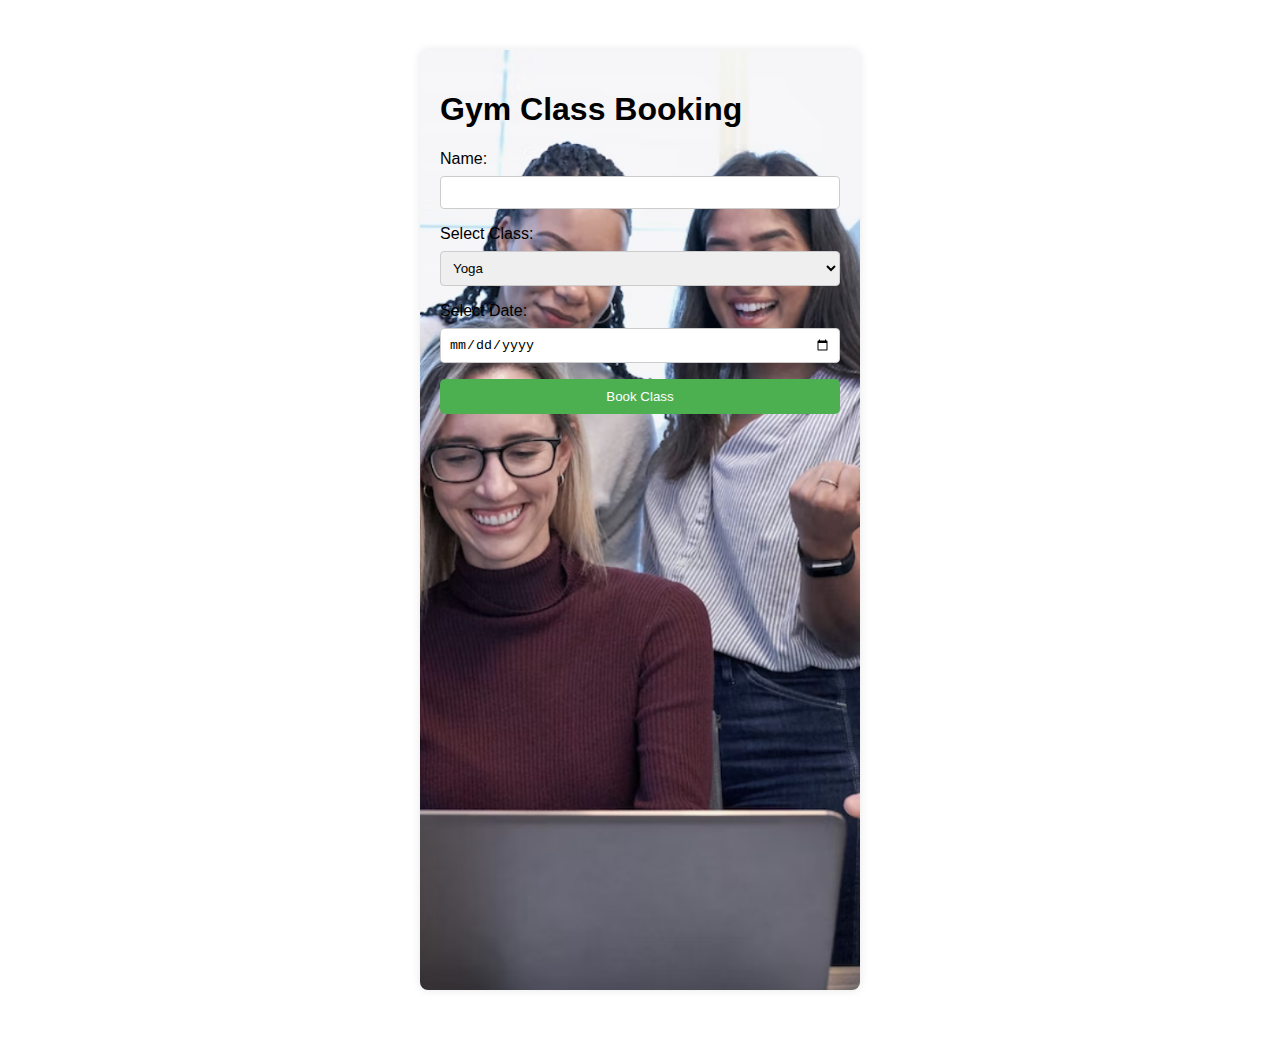
<file: bookClass.html>
<!DOCTYPE html>
<html lang="en">
<head>
    <meta charset="UTF-8">
    <meta name="viewport" content="width=device-width, initial-scale=1.0">
    <link rel="stylesheet" href="booklass.css">
    <title>Gym Class Booking</title>
</head>
<body>
    <div class="container">
        <h1>Gym Class Booking</h1>
        <form>
            <label for="name">Name:</label>
            <input type="text" id="name" name="name" required>

            <label for="class">Select Class:</label>
            <select id="class" name="class" required>
                <option value="yoga">Yoga</option>
                <option value="cardio">Cardio</option>
                <!-- Add more options as needed -->
            </select>

            <label for="date">Select Date:</label>
            <input type="date" id="date" name="date" required>

            <button type="submit">Book Class</button>
        </form>
    </div>
</body>
</html>
</file>
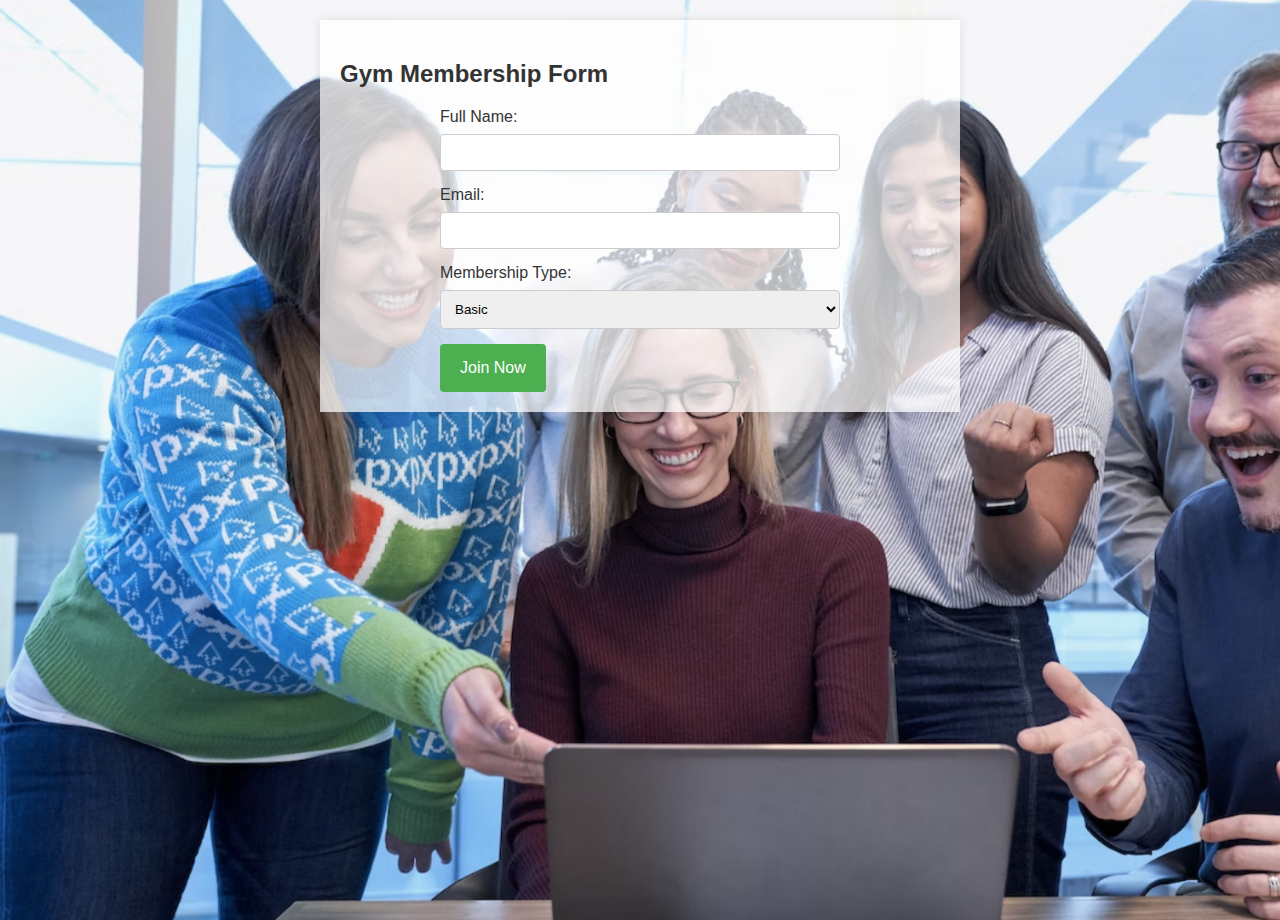
<file: membership.html>
<!DOCTYPE html>
<html lang="en">

<head>
    <meta charset="UTF-8">
    <meta name="viewport" content="width=device-width, initial-scale=1.0">
    <title>Gym Membership Form</title>
    <style>
        body {
            font-family: Arial, sans-serif;
            margin: 0;
            padding: 0;
            background-color: #f4f4f4b9;
            background-image: url(background.png);
            
           
            background-size: cover; I
   
             background-position: center; 
            width: 100%;
            height: 100vh;
            position:relative;
        }

        section {
            max-width: 600px;
            margin: 20px auto;
            padding: 20px;
            background-color: #ffffffb6;
            box-shadow: 0 0 10px rgba(0, 0, 0, 0.1);
        }

        h2 {
            color: #333;
        }

        form {
            max-width: 400px;
            margin: 0 auto;
        }

        label {
            display: block;
            margin-bottom: 8px;
            color: #333;
        }

        input,
        select {
            width: 100%;
            padding: 10px;
            margin-bottom: 15px;
            border: 1px solid #ccc;
            border-radius: 4px;
            box-sizing: border-box;
        }

        button {
            background-color: #4caf50;
            color: white;
            padding: 15px 20px;
            border: none;
            border-radius: 4px;
            cursor: pointer;
            font-size: 16px;
        }

        button:hover {
            background-color: #45a049;
        }
    </style>
</head>

<body>

    <section>
        <h2>Gym Membership Form</h2>
        <form id="membershipForm">
            <label for="name">Full Name:</label>
            <input type="text" id="name" name="name" required>

            <label for="email">Email:</label>
            <input type="email" id="email" name="email" required>

            <label for="membershipType">Membership Type:</label>
            <select id="membershipType" name="membershipType">
                <option value="basic">Basic</option>
                <option value="standard">Standard</option>
                <option value="premium">Premium</option>
            </select>

            <button type="submit">Join Now</button>
        </form>
    </section>

</body>

</html>
</file>
<file: booklass.css>
body {
    font-family: Arial, sans-serif;
    background-color: #b2bb1100;
    margin: 0;
    padding: 0;
     
}

.container {
    max-width: 400px;
    margin: 50px auto;
    background-color: #fff;
    padding: 20px;
    border-radius: 8px;
    box-shadow: 0 0 10px rgba(0, 0, 0, 0.1);
    background-image: url(background.png);
            
             background-position: center; 
            background-size: cover; 
            width: 100%;
            height: 100vh;
            position:relative;
}

form {
    display: flex;
    flex-direction: column;
}

label {
    margin-bottom: 8px;
}

input,
select {
    padding: 8px;
    margin-bottom: 16px;
    border: 1px solid #ccc;
    border-radius: 4px;
}

button {
    background-color: #4caf50;
    color: white;
    padding: 10px 15px;
    border: none;
    border-radius: 5px;
    cursor: pointer;
}

button:hover {
    background-color: #45a049;
}
</file>
